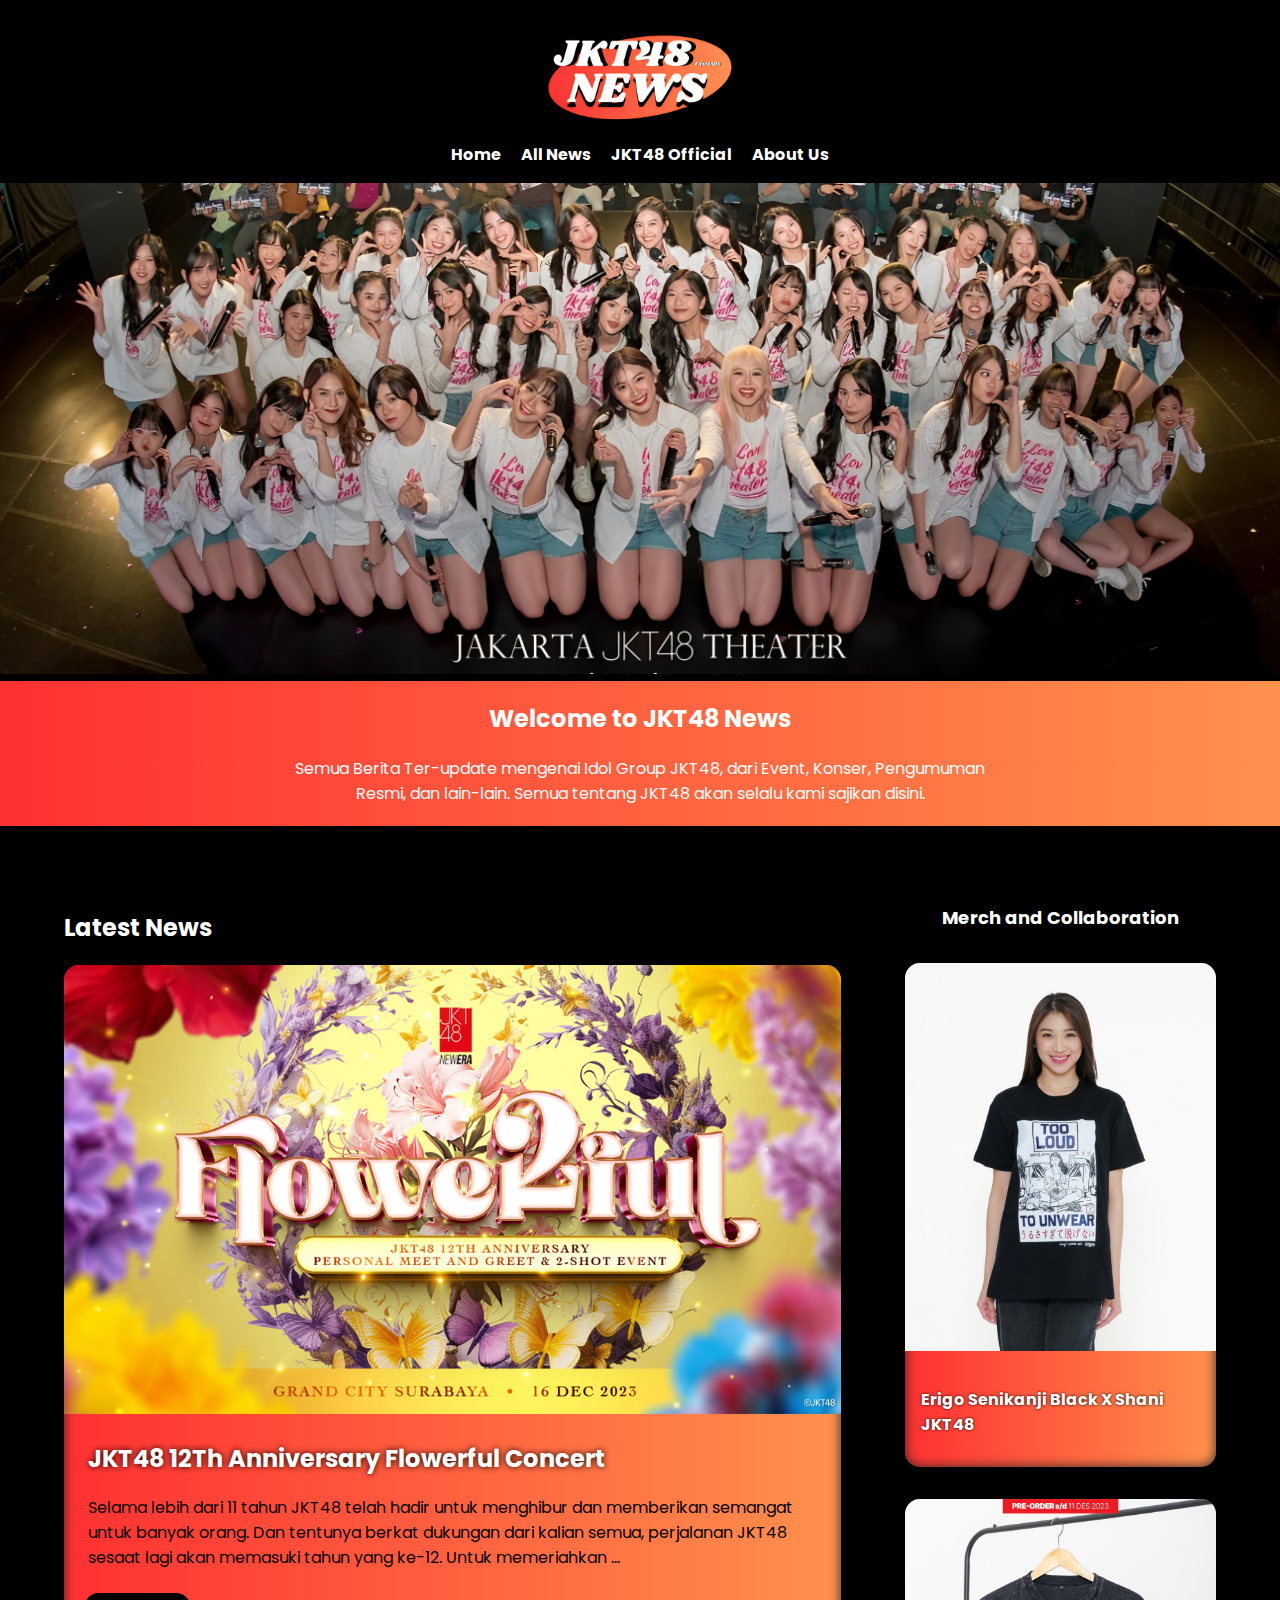
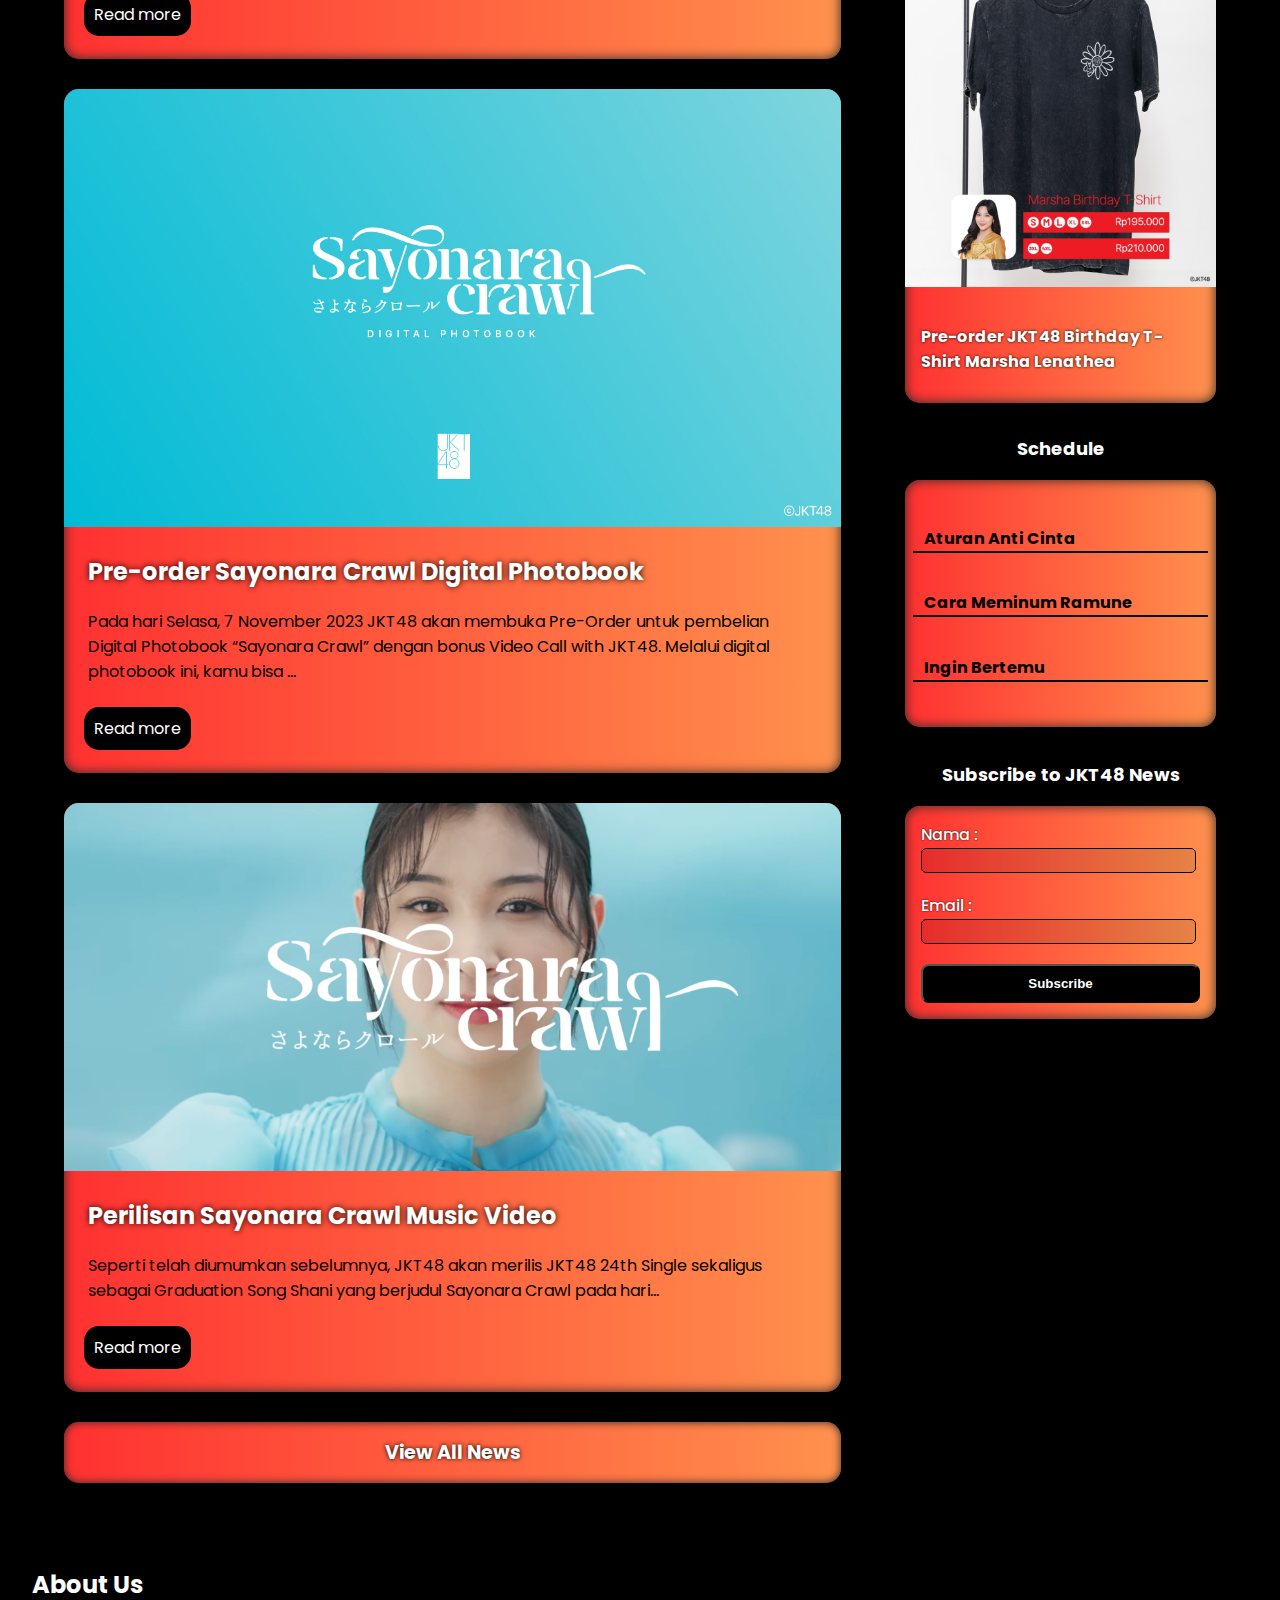
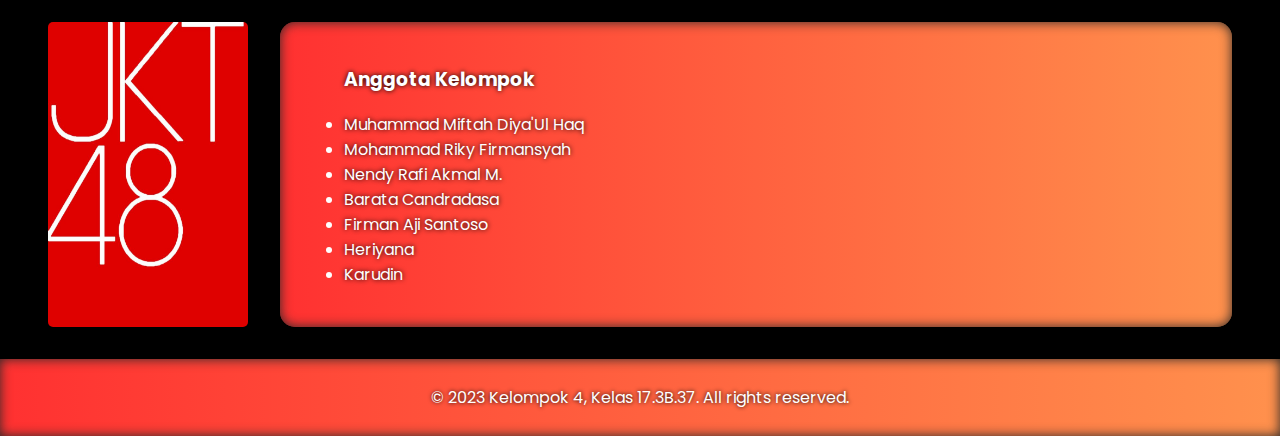
<file: index.html>
<!DOCTYPE html>
<html lang="en">

<head>
    <meta charset="UTF-8">
    <meta name="viewport" content="width=device-width, initial-scale=1.0">
    <link rel="stylesheet" href="home.css">
    <link rel="icon" type="image/png" href="/assets/logo.png"/>
    <title>JKT48 News</title>
</head>

<body>

    <header>
        <img src="/assets/logo.png" alt="logo-jkt48-news">
        <nav>
            <ul>
                <li><a href="#home">Home</a></li>
                <li><a href="/berita/semua-berita.html">All News</a></li>
                <li><a href="https://jkt48.com"
                        target="_blank">JKT48 Official</a></li>
                <li><a href="#about">About Us</a></li>
            </ul>
        </nav>
    </header>

    <section id="home">
        <div class="banner">
            <img src="/assets/jkt48-banner.png" alt="JKT48 Banner">
        </div>
        <div class="welcome-text">
            <h2>Welcome to JKT48 News</h2>
            <p>Semua Berita Ter-update mengenai Idol Group JKT48, dari Event, Konser, Pengumuman Resmi, dan lain-lain.
                Semua tentang JKT48 akan selalu kami sajikan disini.</p>
        </div>
    </section>

    <div class="container">
        <section id="news">
            <h2>Latest News</h2>
            <article class="news-item">
                <img src="/assets/flowerful.jpg" alt="News 1">
                <h2><a href="/berita/berita-1.html" class="titlenews">JKT48 12Th Anniversary Flowerful Concert</a></h2>
                <p>Selama lebih dari 11 tahun JKT48 telah hadir untuk menghibur dan memberikan semangat untuk banyak orang. Dan tentunya berkat dukungan dari kalian semua, perjalanan JKT48 sesaat lagi akan memasuki tahun yang ke-12. Untuk memeriahkan ...</p>
                <a href="/berita/berita-1.html" class="linknews">Read more</a>
            </article>
            <article class="news-item">
                <img src="/assets/photobook.jpg" alt="News 2">
                <h2><a href="/berita/berita-2.html" class="titlenews">Pre-order Sayonara Crawl Digital Photobook</a></h2>
                <p>Pada hari Selasa, 7 November 2023 JKT48 akan membuka Pre-Order untuk pembelian Digital Photobook “Sayonara Crawl” dengan bonus Video Call with JKT48. Melalui digital photobook ini, kamu bisa ...</p>
                <a href="/berita/berita-2.html" class="linknews">Read more</a>
            </article>
            <article class="news-item">
                <img src="/assets/sayonara-crawl.png" alt="News 3">
                <h2><a href="/berita/berita-3.html" class="titlenews">Perilisan Sayonara Crawl Music Video</a></h2>
                <p>Seperti telah diumumkan sebelumnya, JKT48 akan merilis JKT48 24th Single sekaligus sebagai Graduation Song Shani yang berjudul Sayonara Crawl pada hari...</p>
                <a href="/berita/berita-3.html" class="linknews">Read more</a>
            </article>
            <!-- Add more news articles as needed -->
            <a href="/berita/semua-berita.html" class="all-news">View All News</a>
        </section>

        <aside>
            <h3>Merch and Collaboration</h3>
            <div class="merch">
                <a href="https://www.tokopedia.com/erigo/kaos-unisex-erigo-t-shirt-shani-jkt48-x-senikanji-black-l?extParam=ivf%3Dfalse%26src%3Dsearch"
                    target="_blank">
                    <div class="merch-item">
                        <img src="/assets/cishani.jpg" alt="birthday t-shirt">
                        <h4>Erigo Senikanji Black X Shani JKT48</h4>
                    </div>
                </a>
                <a href="https://www.tokopedia.com/officialjkt48/pre-order-jkt48-birthday-t-shirt-marsha-lenathea-2024-s-1e466?extParam=src%3Dshop%26whid%3D4003898"
                    target="_blank">
                    <div class="merch-item">
                        <img src="/assets/marsha.jpg" alt="birthday t-shirt">
                        <h4>Pre-order JKT48 Birthday T-Shirt Marsha Lenathea</h4>
                    </div>
                </a>
            </div>

            <div class="schedule">
                <h3>Schedule</h3>
                <div class="schedule-item">
                    <a href="https://jkt48.com"><h6>Aturan Anti Cinta</h6></a>
                    <a href="https://jkt48.com"><h6>Cara Meminum Ramune</h6></a>
                    <a href="https://jkt48.com"><h6>Ingin Bertemu</h6></a>
                </div>
            </div>

            <div class="subscribe">
                <h3>Subscribe to JKT48 News</h3>
                <div class="subscribe-item">
                    <form action="/subscribe/sub.html">
                        <label for="nama">Nama : <input type="text" name="nama" id="nama" required></label>
                        <label for="email">Email : <input type="email" name="email" id="email" required></label>
                        <button type="submit">Subscribe</button>
                    </form>
                </div>
            </div>
        </aside>
    </div>

    <section id="about">
        <h2>About Us</h2>
        <div class="about-item">
            <img src="/assets/jkt48-logo.jpg" alt="logo-jkt48" class="logo">
            <div class="random">
                <ul>
                    <h3>Anggota Kelompok</h3>
                    <li>Muhammad Miftah Diya'Ul Haq</li>
                    <li>Mohammad Riky Firmansyah</li>
                    <li>Nendy Rafi Akmal M.</li>
                    <li>Barata Candradasa</li>
                    <li>Firman Aji Santoso</li>
                    <li>Heriyana</li>
                    <li>Karudin</li>
                </ul>
            </div>
        </div>
    </section>

    <footer>
        <p>&copy; 2023 Kelompok 4, Kelas 17.3B.37. All rights reserved.</p>
    </footer>

</body>

</html>
</file>
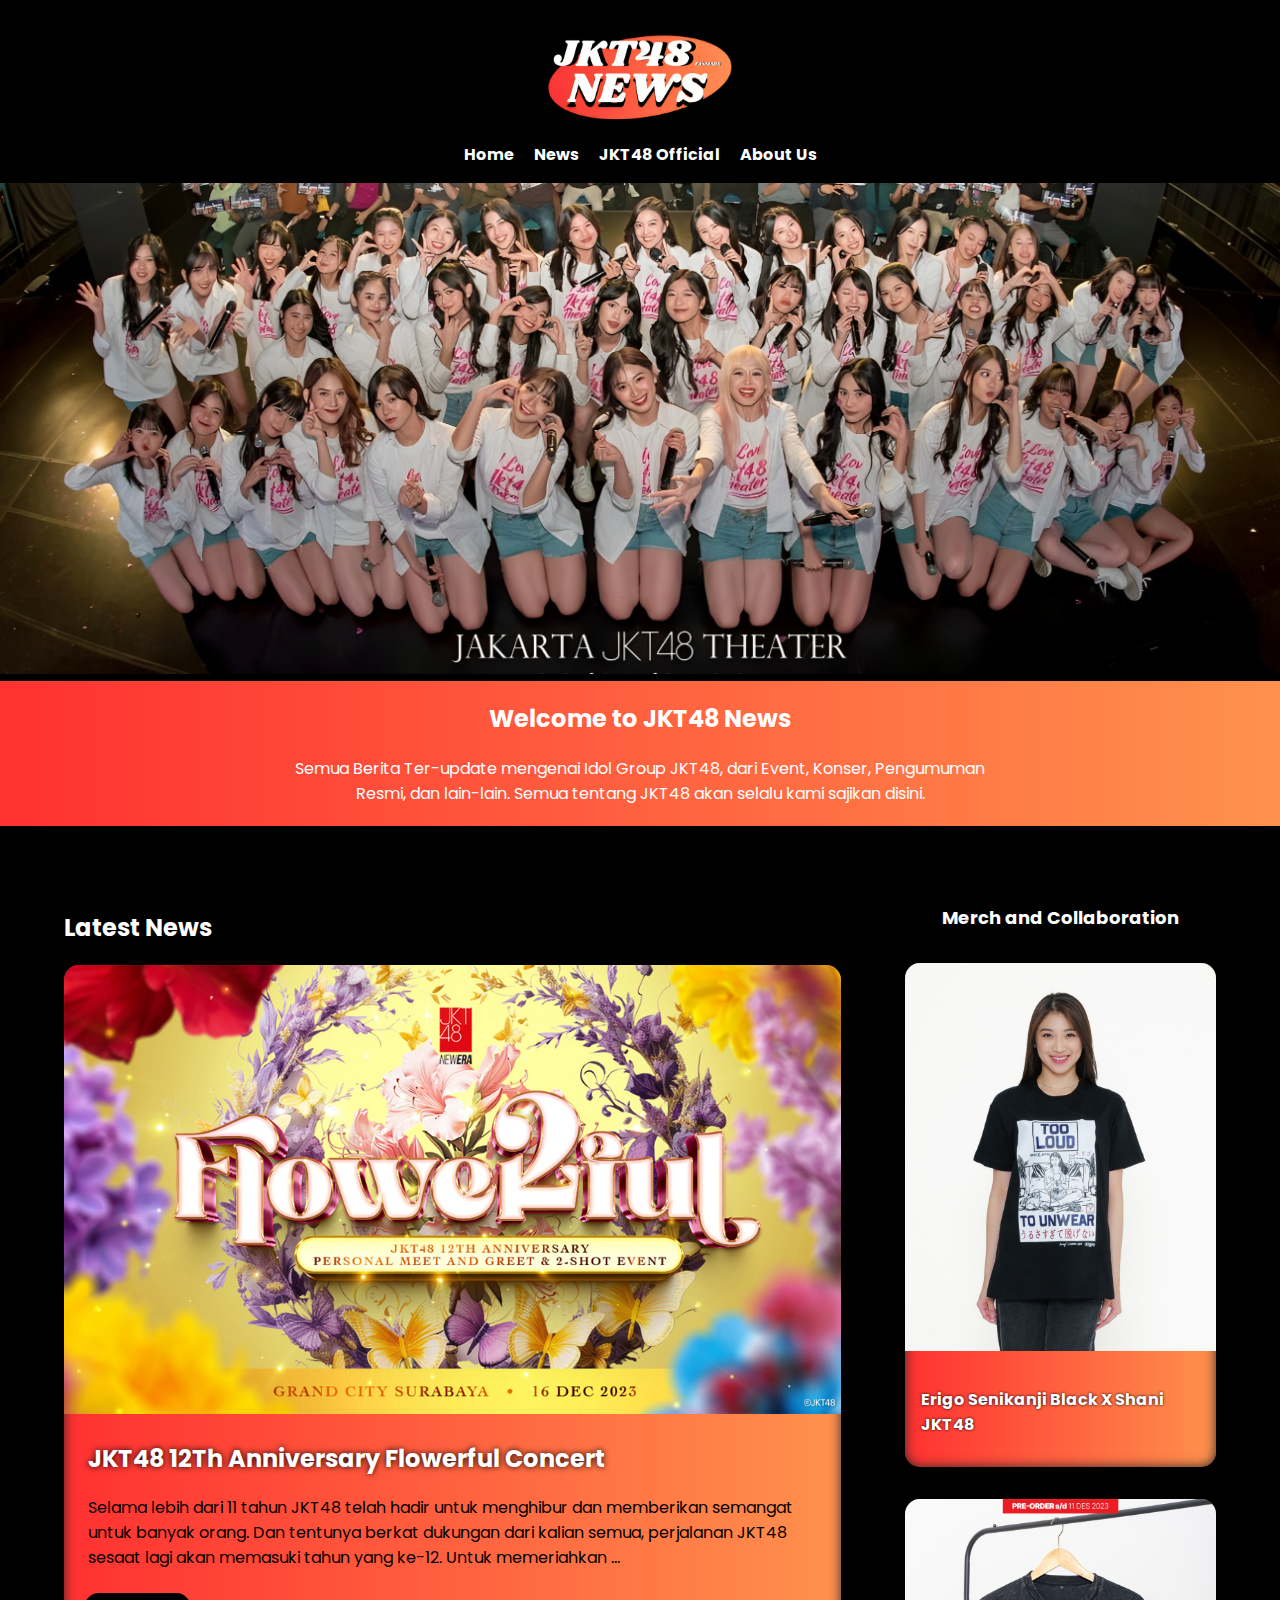
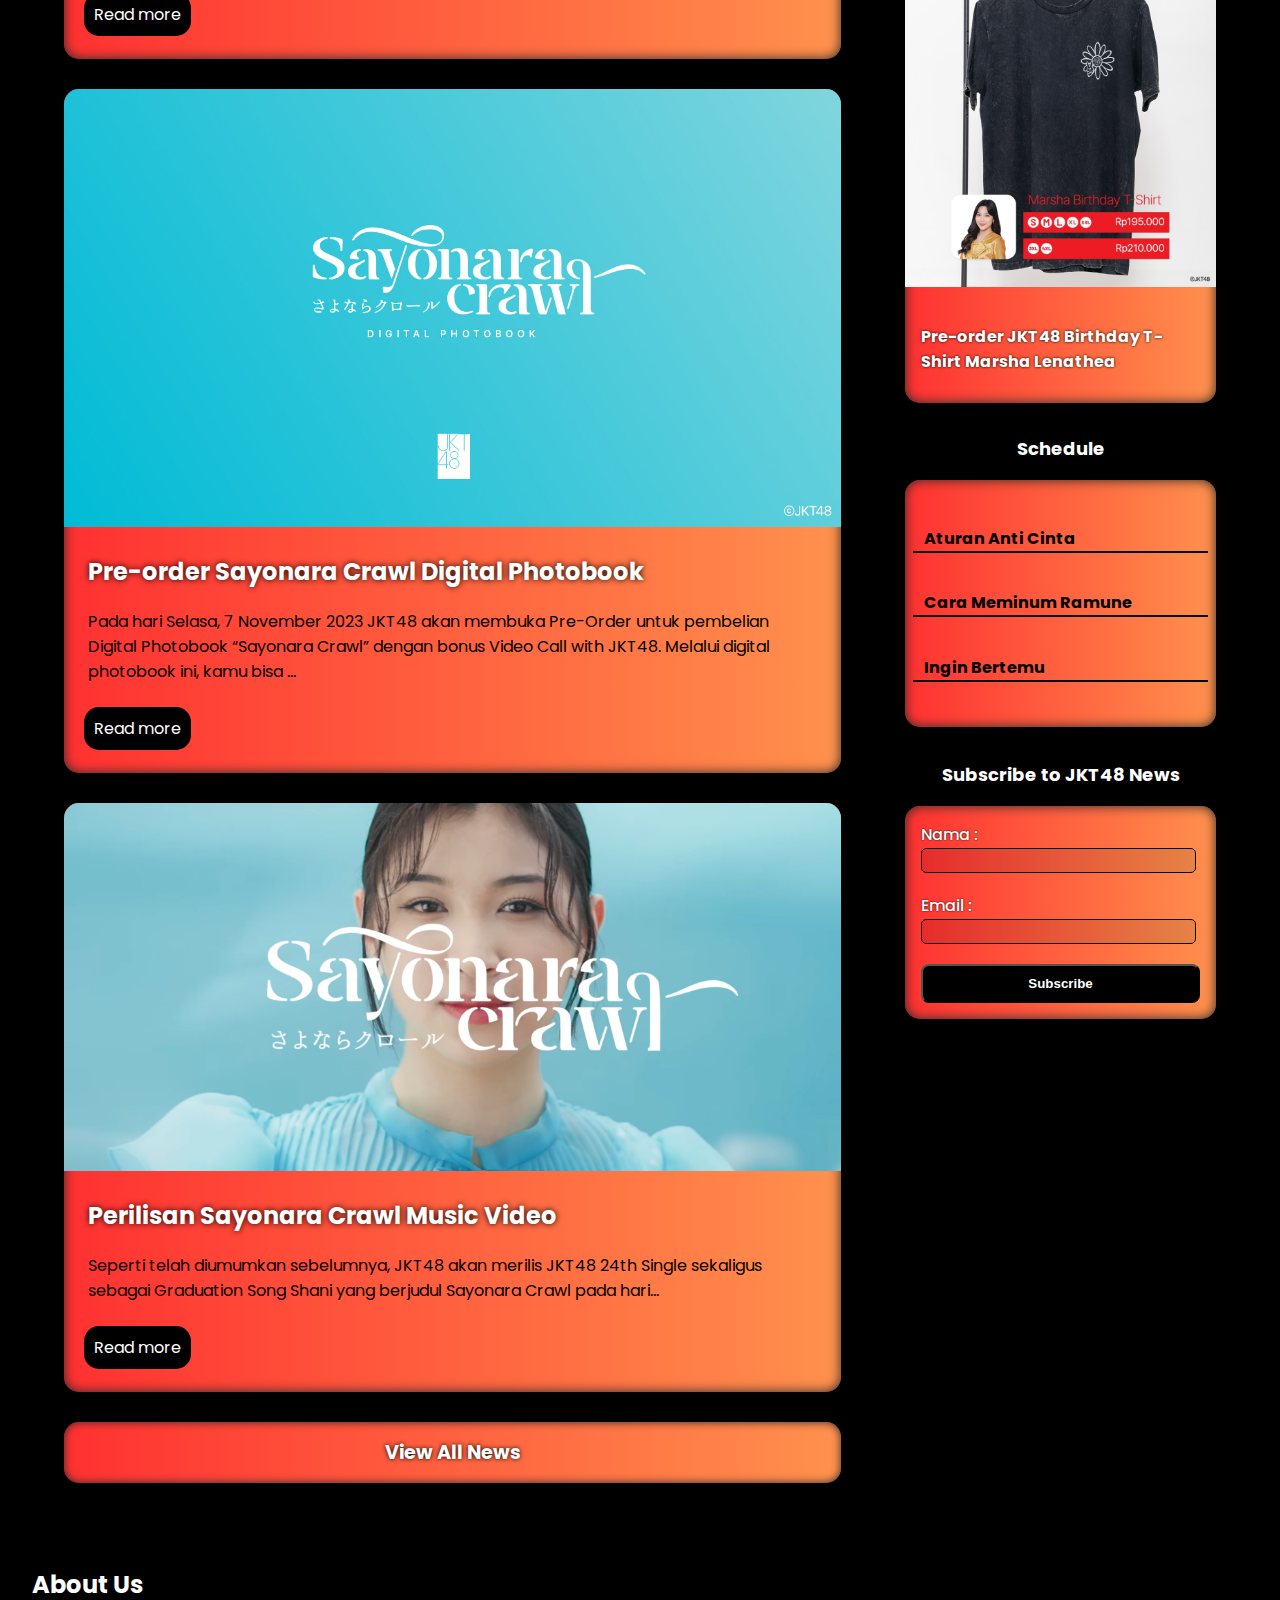
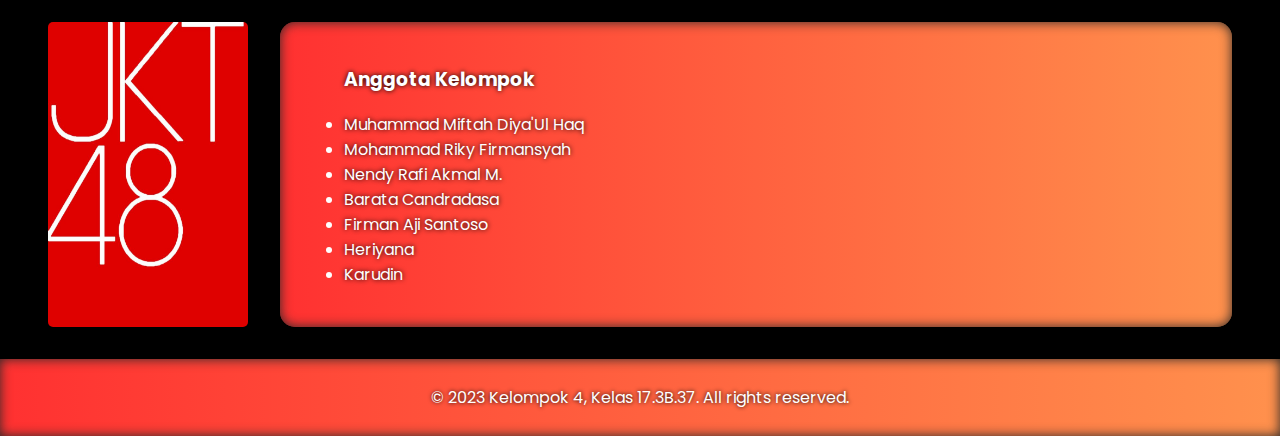
<file: home.html>
<!DOCTYPE html>
<html lang="en">

<head>
    <meta charset="UTF-8">
    <meta name="viewport" content="width=device-width, initial-scale=1.0">
    <link rel="stylesheet" href="home.css">
    <link rel="icon" type="image/png" href="/assets/logo.png"/>
    <title>JKT48 News</title>
</head>

<body>

    <header>
        <img src="/assets/logo.png" alt="logo-jkt48-news">
        <nav>
            <ul>
                <li><a href="#home">Home</a></li>
                <li><a href="/berita/semua-berita.html">News</a></li>
                <li><a href="https://jkt48.com"
                        target="_blank">JKT48 Official</a></li>
                <li><a href="#about">About Us</a></li>
            </ul>
        </nav>
    </header>

    <section id="home">
        <div class="banner">
            <img src="/assets/jkt48-banner.png" alt="JKT48 Banner">
        </div>
        <div class="welcome-text">
            <h2>Welcome to JKT48 News</h2>
            <p>Semua Berita Ter-update mengenai Idol Group JKT48, dari Event, Konser, Pengumuman Resmi, dan lain-lain.
                Semua tentang JKT48 akan selalu kami sajikan disini.</p>
        </div>
    </section>

    <div class="container">
        <section id="news">
            <h2>Latest News</h2>
            <article class="news-item">
                <img src="/assets/flowerful.jpg" alt="News 1">
                <h2><a href="/berita/berita-1.html" class="titlenews">JKT48 12Th Anniversary Flowerful Concert</a></h2>
                <p>Selama lebih dari 11 tahun JKT48 telah hadir untuk menghibur dan memberikan semangat untuk banyak orang. Dan tentunya berkat dukungan dari kalian semua, perjalanan JKT48 sesaat lagi akan memasuki tahun yang ke-12. Untuk memeriahkan ...</p>
                <a href="/berita/berita-1.html" class="linknews">Read more</a>
            </article>
            <article class="news-item">
                <img src="/assets/photobook.jpg" alt="News 2">
                <h2><a href="/berita/berita-2.html" class="titlenews">Pre-order Sayonara Crawl Digital Photobook</a></h2>
                <p>Pada hari Selasa, 7 November 2023 JKT48 akan membuka Pre-Order untuk pembelian Digital Photobook “Sayonara Crawl” dengan bonus Video Call with JKT48. Melalui digital photobook ini, kamu bisa ...</p>
                <a href="/berita/berita-2.html" class="linknews">Read more</a>
            </article>
            <article class="news-item">
                <img src="/assets/sayonara-crawl.png" alt="News 3">
                <h2><a href="/berita/berita-3.html" class="titlenews">Perilisan Sayonara Crawl Music Video</a></h2>
                <p>Seperti telah diumumkan sebelumnya, JKT48 akan merilis JKT48 24th Single sekaligus sebagai Graduation Song Shani yang berjudul Sayonara Crawl pada hari...</p>
                <a href="/berita/berita-3.html" class="linknews">Read more</a>
            </article>
            <!-- Add more news articles as needed -->
            <a href="/berita/semua-berita.html" class="all-news">View All News</a>
        </section>

        <aside>
            <h3>Merch and Collaboration</h3>
            <div class="merch">
                <a href="https://www.tokopedia.com/erigo/kaos-unisex-erigo-t-shirt-shani-jkt48-x-senikanji-black-l?extParam=ivf%3Dfalse%26src%3Dsearch"
                    target="_blank">
                    <div class="merch-item">
                        <img src="/assets/cishani.jpg" alt="birthday t-shirt">
                        <h4>Erigo Senikanji Black X Shani JKT48</h4>
                    </div>
                </a>
                <a href="https://www.tokopedia.com/officialjkt48/pre-order-jkt48-birthday-t-shirt-marsha-lenathea-2024-s-1e466?extParam=src%3Dshop%26whid%3D4003898"
                    target="_blank">
                    <div class="merch-item">
                        <img src="/assets/marsha.jpg" alt="birthday t-shirt">
                        <h4>Pre-order JKT48 Birthday T-Shirt Marsha Lenathea</h4>
                    </div>
                </a>
            </div>

            <div class="schedule">
                <h3>Schedule</h3>
                <div class="schedule-item">
                    <a href="https://jkt48.com"><h6>Aturan Anti Cinta</h6></a>
                    <a href="https://jkt48.com"><h6>Cara Meminum Ramune</h6></a>
                    <a href="https://jkt48.com"><h6>Ingin Bertemu</h6></a>
                </div>
            </div>

            <div class="subscribe">
                <h3>Subscribe to JKT48 News</h3>
                <div class="subscribe-item">
                    <form action="/subscribe/sub.html">
                        <label for="nama">Nama : <input type="text" name="nama" id="nama" required></label>
                        <label for="email">Email : <input type="email" name="email" id="email" required></label>
                        <button type="submit">Subscribe</button>
                    </form>
                </div>
            </div>
        </aside>
    </div>

    <section id="about">
        <h2>About Us</h2>
        <div class="about-item">
            <img src="/assets/jkt48-logo.jpg" alt="logo-jkt48" class="logo">
            <div class="random">
                <ul>
                    <h3>Anggota Kelompok</h3>
                    <li>Muhammad Miftah Diya'Ul Haq</li>
                    <li>Mohammad Riky Firmansyah</li>
                    <li>Nendy Rafi Akmal M.</li>
                    <li>Barata Candradasa</li>
                    <li>Firman Aji Santoso</li>
                    <li>Heriyana</li>
                    <li>Karudin</li>
                </ul>
            </div>
        </div>
    </section>

    <footer>
        <p>&copy; 2023 Kelompok 4, Kelas 17.3B.37. All rights reserved.</p>
    </footer>

</body>

</html>
</file>
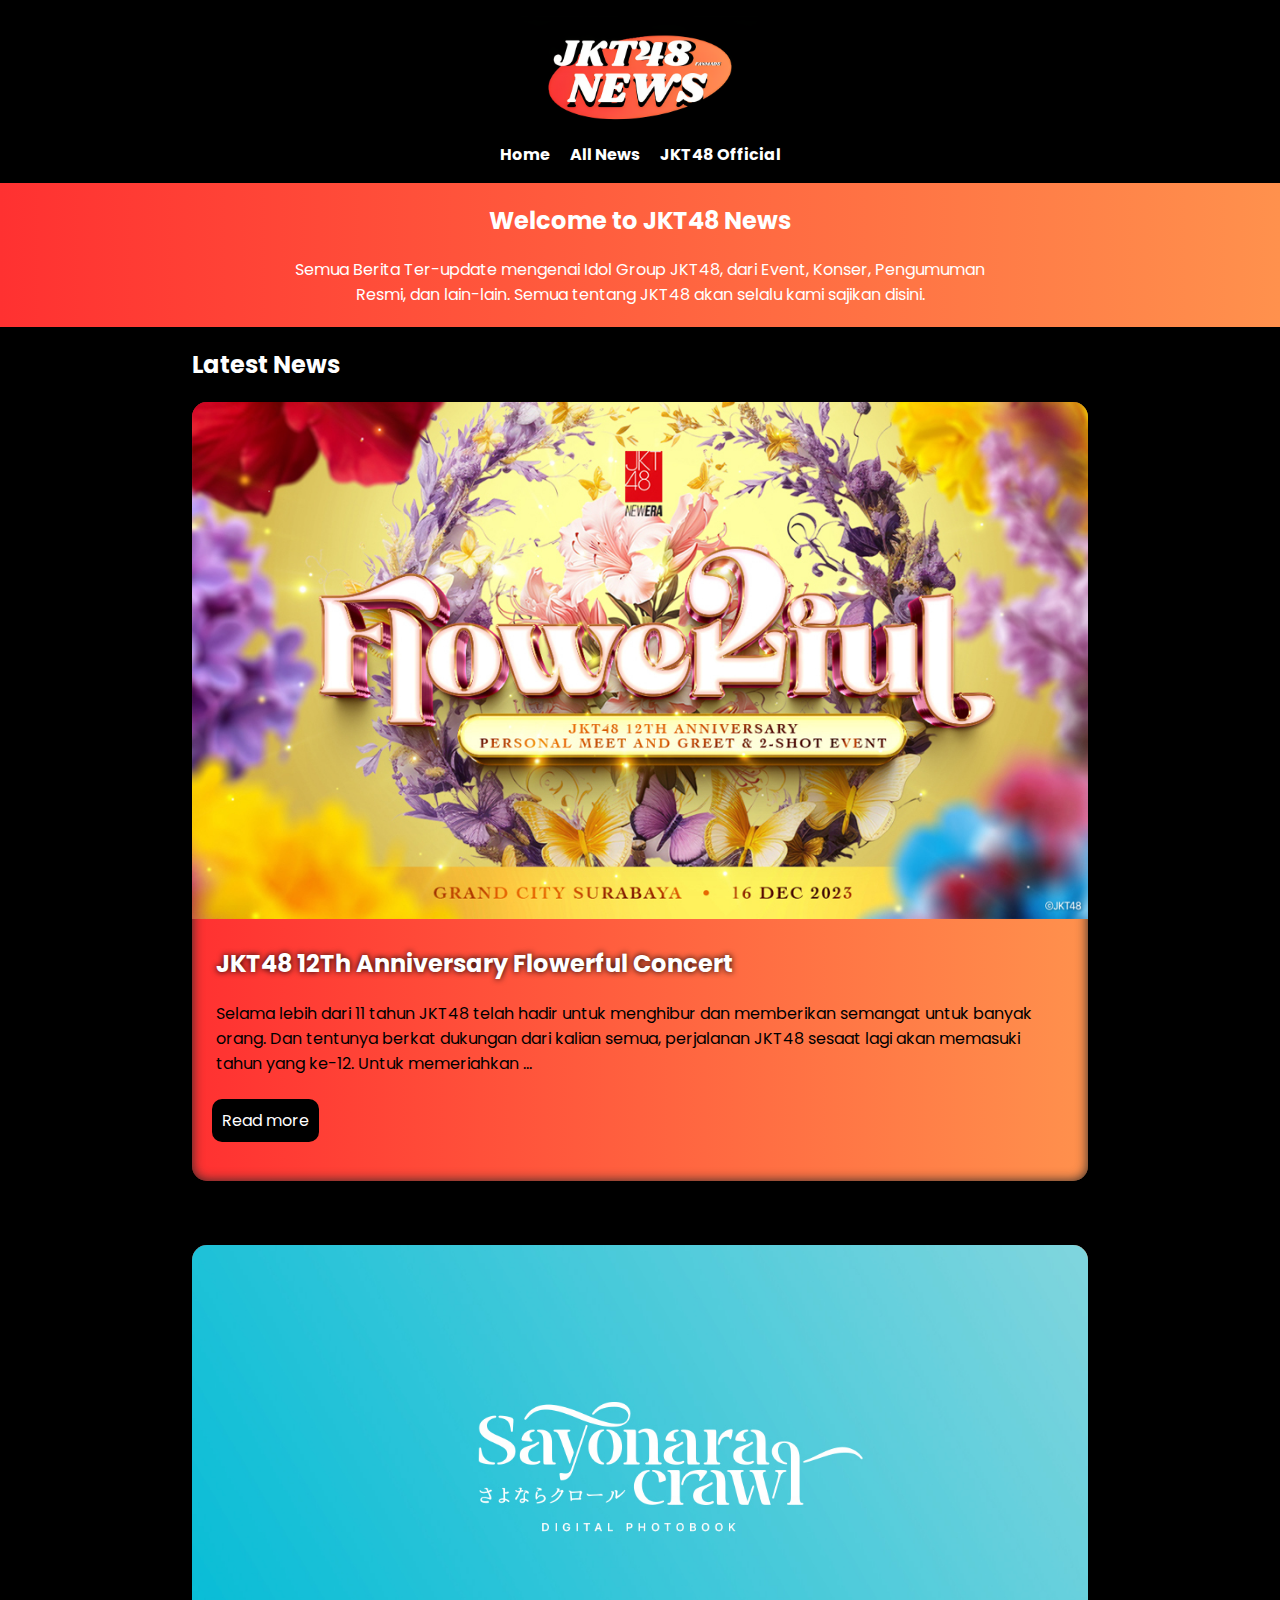
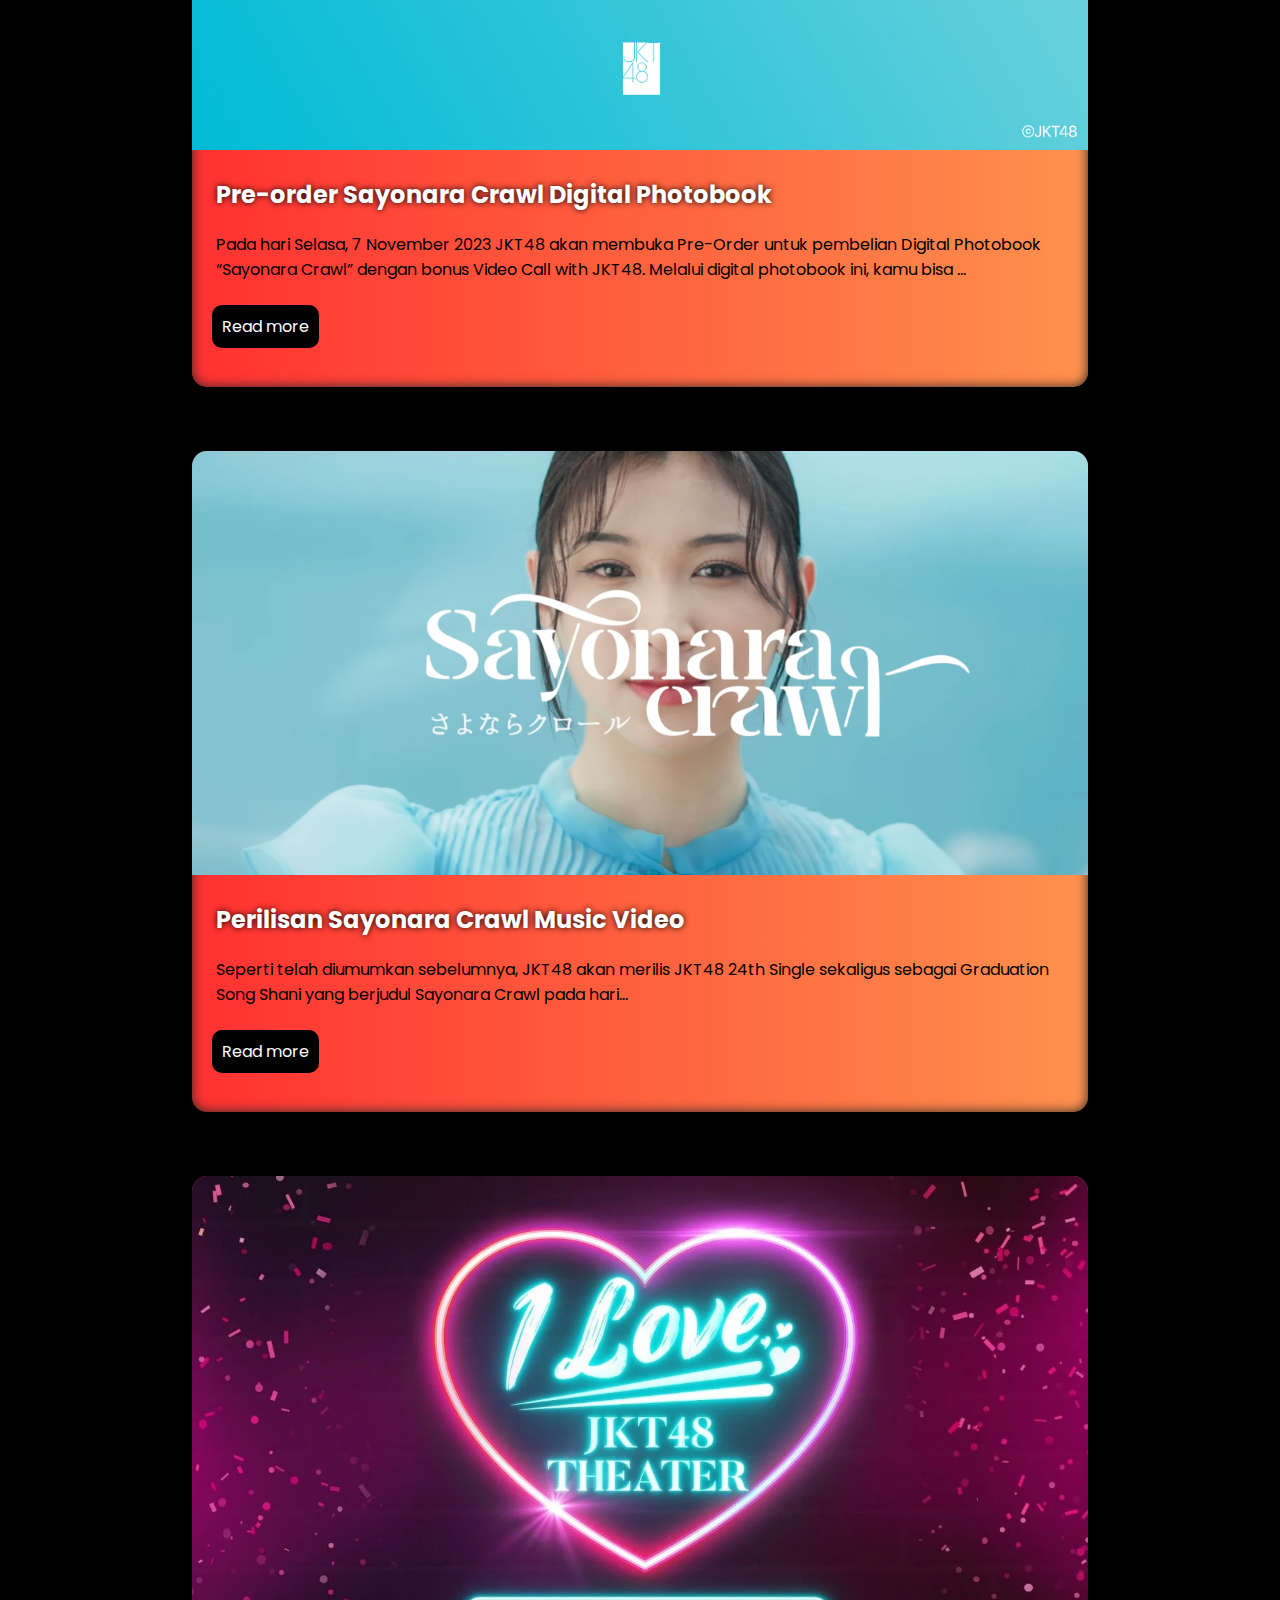
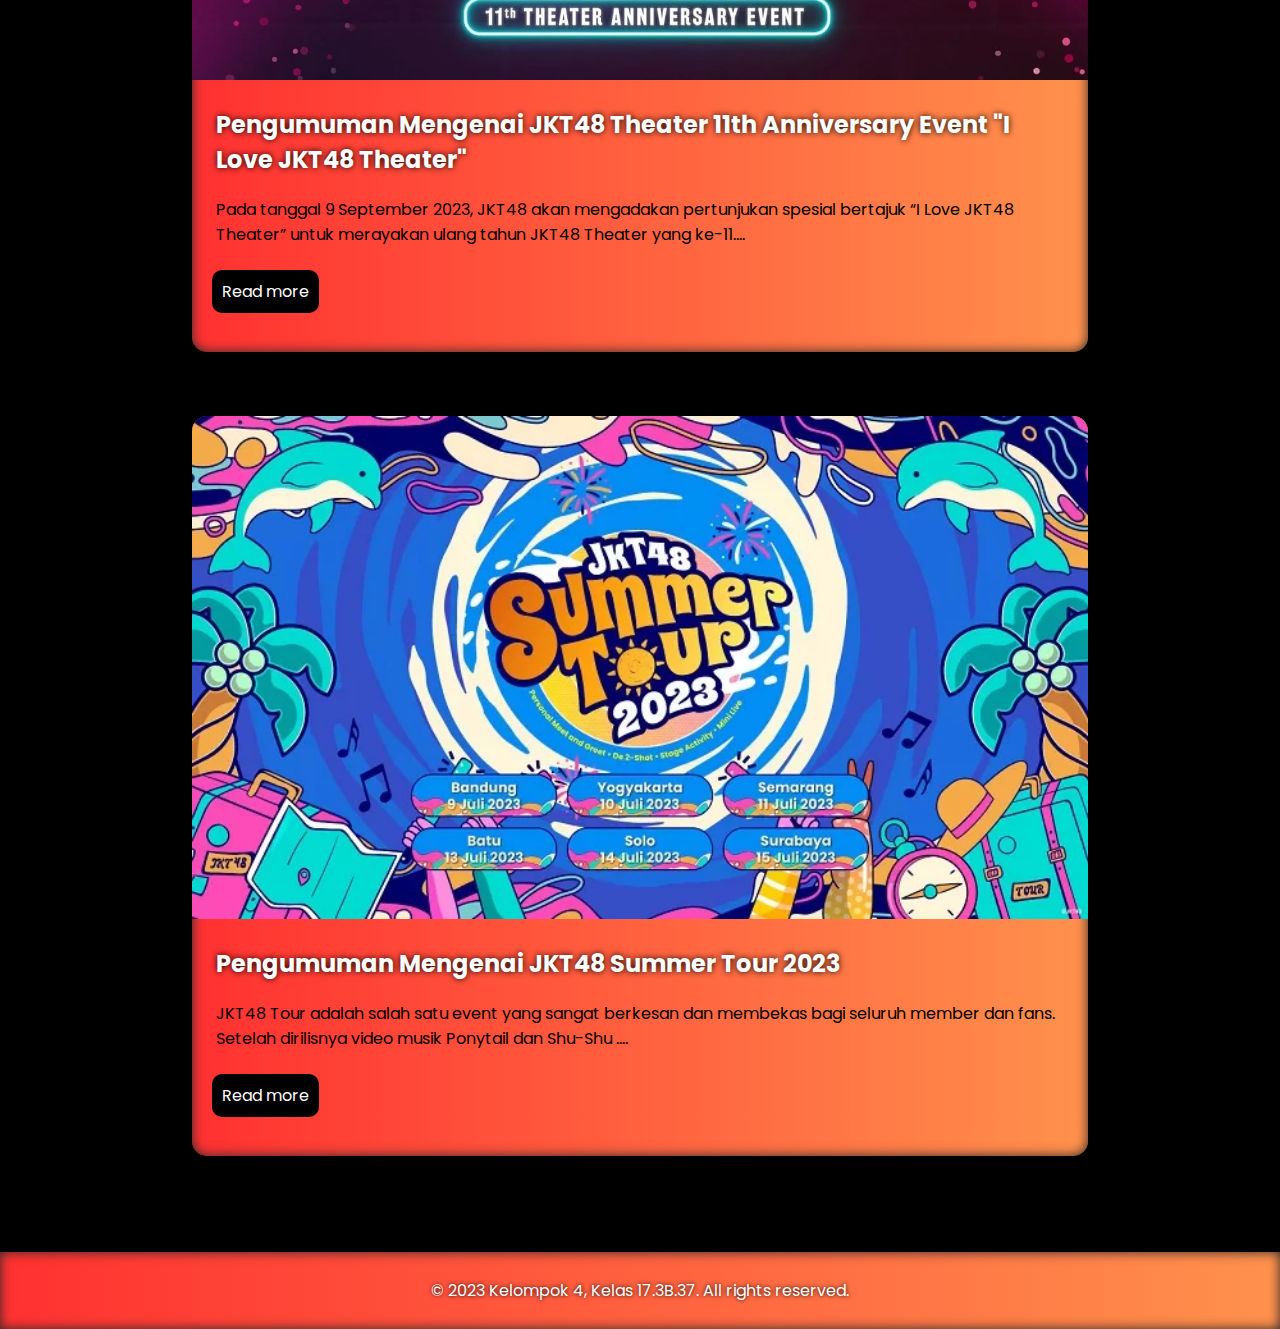
<file: berita/semua-berita.html>
<!DOCTYPE html>
<html lang="en">
<head>
    <meta charset="UTF-8">
    <meta name="viewport" content="width=device-width, initial-scale=1.0">
    <link rel="stylesheet" href="/css/semua-berita.css">
    <link rel="icon" type="image/png" href="/assets/logo.png"/>
    <title>JKT48 News - All News</title>
</head>
<body>
    <header>
        <img src="/assets/logo.png" alt="logo-jkt48-news">
        <nav>
            <ul>
                <li><a href="/index.html">Home</a></li>
                <li><a href="/berita/semua-berita.html">All News</a></li>
                <li><a href="https://jkt48.com" target="_blank">JKT48 Official</a></li>
            </ul>
        </nav>
    </header>

    <section id="home">
        <div class="welcome-text">
            <h2>Welcome to JKT48 News</h2>
            <p>Semua Berita Ter-update mengenai Idol Group JKT48, dari Event, Konser, Pengumuman Resmi, dan lain-lain. Semua tentang JKT48 akan selalu kami sajikan disini.</p>
        </div>
    </section>

    <div class="container">
        <section id="news">
            <h2>Latest News</h2>
            <article class="news-item">
                <img src="/assets/flowerful.jpg" alt="News 1">
                <h2><a href="/berita/berita-1.html" class="titlenews">JKT48 12Th Anniversary Flowerful Concert</a></h2>
                <p>Selama lebih dari 11 tahun JKT48 telah hadir untuk menghibur dan memberikan semangat untuk banyak orang. Dan tentunya berkat dukungan dari kalian semua, perjalanan JKT48 sesaat lagi akan memasuki tahun yang ke-12. Untuk memeriahkan ...</p>
                <a href="/berita/berita-1.html" class="linknews">Read more</a>
            </article>
            <article class="news-item">
                <img src="/assets/photobook.jpg" alt="News 2">
                <h2><a href="/berita/berita-2.html" class="titlenews">Pre-order Sayonara Crawl Digital Photobook</a></h2>
                <p>Pada hari Selasa, 7 November 2023 JKT48 akan membuka Pre-Order untuk pembelian Digital Photobook “Sayonara Crawl” dengan bonus Video Call with JKT48. Melalui digital photobook ini, kamu bisa ...</p>
                <a href="/berita/berita-2.html" class="linknews">Read more</a>
            </article>
            <article class="news-item">
                <img src="/assets/sayonara-crawl.png" alt="News 3">
                <h2><a href="/berita/berita-3.html" class="titlenews">Perilisan Sayonara Crawl Music Video</a></h2>
                <p>Seperti telah diumumkan sebelumnya, JKT48 akan merilis JKT48 24th Single sekaligus sebagai Graduation Song Shani yang berjudul Sayonara Crawl pada hari...</p>
                <a href="/berita/berita-3.html" class="linknews">Read more</a>
            </article>
            <article class="news-item">
                <img src="/assets/jkt48-theater.webp" alt="News 3">
                <h2><a href="/berita/berita-4.html" class="titlenews">Pengumuman Mengenai JKT48 Theater 11th Anniversary Event "I Love JKT48 Theater"</a></h2>
                <p>Pada tanggal 9 September 2023, JKT48 akan mengadakan pertunjukan spesial bertajuk “I Love JKT48 Theater” untuk merayakan ulang tahun JKT48 Theater yang ke-11....</p>
                <a href="/berita/berita-4.html" class="linknews">Read more</a>
            </article>
            <article class="news-item">
                <img src="/assets/jkt48-summertour.webp" alt="News 3">
                <h2><a href="/berita/berita-5.html" class="titlenews">Pengumuman Mengenai JKT48 Summer Tour 2023</a></h2>
                <p>JKT48 Tour adalah salah satu event yang sangat berkesan dan membekas bagi seluruh member dan fans. Setelah dirilisnya video musik Ponytail dan Shu-Shu ....</p>
                <a href="/berita/berita-5.html" class="linknews">Read more</a>
            </article>
            <!-- Add more news articles as needed -->
        </section>
    </div>

    <footer>
        <p>&copy; 2023 Kelompok 4, Kelas 17.3B.37. All rights reserved.</p>
    </footer>
</body>
</html>
</file>
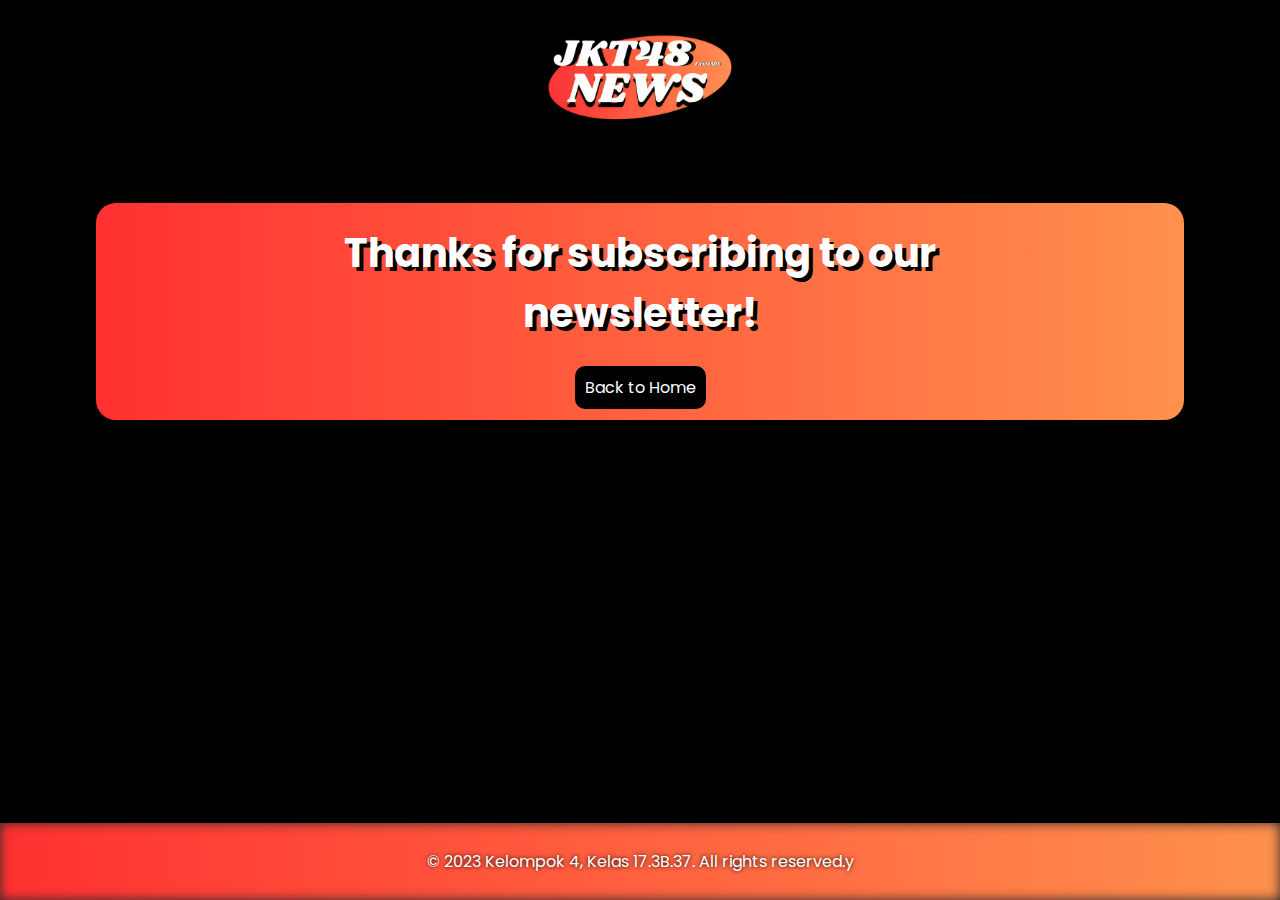
<file: subscribe/sub.html>
<!DOCTYPE html>
<html lang="en">
<head>
    <meta charset="UTF-8">
    <meta name="viewport" content="width=device-width, initial-scale=1.0">
    <link rel="stylesheet" href="/css/sub.css">
    <link rel="icon" type="image/png" href="/assets/logo.png"/>
    <title>Thanks for Subscribing</title>
</head>
<body>

    <header>
        <img src="/assets/logo.png" alt="Logo">
    </header>

    <section id="thanks">
        <div class="welcome-text">
            <h1>Thanks for subscribing to our newsletter!</h1>
            <a href="/index.html" class="back-link">Back to Home</a>
        </div>
    </section>

    <footer>
        <p>&copy; 2023 Kelompok 4, Kelas 17.3B.37. All rights reserved.y</p>
    </footer>

</body>
</html>
</file>
<file: home.css>
@import url('https://fonts.googleapis.com/css2?family=Poppins:wght@400;500;700&display=swap');

html {
    scroll-behavior: smooth;
}

*::-webkit-scrollbar{
    display: none;
}

body {
    font-family: 'Poppins', sans-serif;
    margin: 0;
    padding: 0;
    box-sizing: border-box;
    background-color: #000000;
    color: white;
}

/* Header */
header {
    padding: 1rem 0 1rem;
    text-align: center;
}

header img {
    max-width: 250px;
}

nav ul {
    list-style-type: none;
    margin: 0;
    padding: 0;
}

nav li {
    display: inline;
    margin-inline: 4px;
    padding: 4px;
    border-radius: 11px;
}

nav a {
    text-decoration: none;
    color: white;
    font-weight: bold;
    text-shadow: 0px 0px 4px black;
}

nav li:hover {
    background-image: linear-gradient(to right, #ff3131, #ff914d);
}
/* header */

/* content */
/* home */
#home {
    padding-bottom: 2rem;
}

section:not(#home) {
    padding: 2rem;
}

.banner img {
    width: 100%;
    height: auto;
}

.welcome-text {
    text-align: center;
    background-image: linear-gradient(to right, #ff3131, #ff914d);
    padding-block: 0.01% 20px;
}

.welcome-text p {
    max-width: 700px;
    display: block;
    margin: auto;
}

.container {
    display: flex;
    padding-inline: 2rem;
}
/* home */

/* article */
#news {
    flex: 5;
}

.news-item .titlenews, #news .all-news {
    text-shadow: 0px 0px 6px black;
    text-shadow: 0px 0px 8px inset black;
}

.news-item {
    background-image: linear-gradient(to right, #ff3131, #ff914d);
    margin-bottom: 30px;
    padding-bottom: 2rem;
    border-radius: 15px;
    color: black;
    overflow: hidden;
    box-shadow: 0px 0px 12px inset rgb(41, 41, 41);
}

.news-item img {
    width: 100%;
    height: auto;
}

.news-item h2,
.news-item p,
.news-item .linknews {
    padding-inline: 1.5rem;
}

.news-item .titlenews {
    text-decoration: none;
    color: white;
    transition: 0.2s;
}

.news-item p {
    padding-bottom: 1rem;
}

.news-item .linknews {
    color: white;
    background-color: black;
    text-decoration: none;
    border-radius: 15px;
    margin: 20px;
    padding: 10px;
}

#news .all-news {
    background-image: linear-gradient(to right, #ff3131, #ff914d);
    color: white;
    text-align: center;
    font-size: 1.2rem;
    font-weight: bold;
    text-decoration: none;
    padding-block: 1rem;
    border-radius: 15px;
    box-shadow: 0px 0px 8px inset rgb(41, 41, 41);
    display: block;  
    text-shadow: 0px 0px 4px black;
}

.news-item .titlenews:hover,#news .all-news:hover  {
    color: rgb(0, 0, 0);
    text-shadow: 0px 0px 3px white;
} 

#news .all-news:hover {
    transform: scale(0.98);
}

.news-item a,#news .all-news {
    transition: 0.2s;
}
.news-item .linknews:hover {
    filter: brightness(0.7);
    border-radius: 20px;
}

/* article */

/* aside */
aside {
    flex: 2.5;
    padding: 1.7rem 2rem;
}

aside h3 {
    font-size: 18px;
    text-align: center;
}

.merch {
    display: flex;
    flex-direction: column;
    gap: 2rem;
    padding-block: 0.9rem; 
}

.merch a {
    text-decoration: none;
}

.merch-item {
    background-image: linear-gradient(to right, #ff3131, #ff914d);
    color: white;
    box-shadow: 0px 0px 12px inset rgb(41, 41, 41);
    border-radius: 15px;
    overflow: hidden;
    transition: 0.3s;
    text-shadow: 0px 0px 3px black;
}

.merch-item:hover {
    filter: brightness(0.8);
    transform: scale(99%);
}

.merch-item img {
    max-width: 100%;
    height: auto;
}

.merch-item h4 {
    padding: 0.5rem 1rem;
}

.schedule-item {
    background-image: linear-gradient(to right, #ff3131, #ff914d);
    padding: 0.5rem;
    border-radius: 15px;
    box-shadow: 0px 0px 12px inset rgb(41, 41, 41);
}

.schedule-item a {
    text-decoration: none;
    color: black;
    font-size: 24px;
    transition: 0.2s;
}

.schedule-item a:hover {
    color: rgb(255, 255, 255);
}

.schedule-item a h6 {
    padding-left: 0.7rem;
    border-bottom: 2px solid black;
}

.subscribe {
    padding-top: 1rem;
}

.subscribe-item {
    color: rgb(255, 255, 255);
    background-image: linear-gradient(to right, #ff3131, #ff914d);
    padding: 1rem;
    border-radius: 15px;
    box-shadow: 0px 0px 12px inset rgb(41, 41, 41);
    font-weight: bold;
    text-shadow: 0 0 2px #000000;
}

form {
    display: flex;
    flex-direction: column;
    gap : 20px;
    font-weight: 500;
}

form input {
    border-radius: 5px;
    width: 95%;
    padding: 4px;
    background-image: linear-gradient(to right, #ff3131, #ff914d);
    filter: brightness(90%);
    border: 1px solid black;
    color: white;
}

form button {
    border-radius: 8px;
    padding: 10px;
    font-weight: bold;
    background-color: black;
    color: white;
}

form button:hover {
    filter: brightness(0.7);
    transform: scale(99%);
}
/* aside */

/* about */
.logo {
    max-width: 200px;
    height: auto;
    border-radius: 5px;
    flex-wrap: nowrap;
}

.about-item {
    display: flex;
    gap: 2rem;
    padding-inline: 1rem;
}

.about-item .random {
    flex: 2;
    padding: 1.5rem;
    background-image: linear-gradient(to right, #ff3131, #ff914d);
    color: white;
    box-shadow: 0px 0px 12px inset rgb(41, 41, 41);
    border-radius: 15px;
    text-shadow: 0 0 5px black;
}
/* about */

/* footer */
footer {
    background-image: linear-gradient(to right, #ff3131, #ff914d);
    color: rgb(255, 255, 255);
    text-shadow: 0px 0px 4px rgb(0, 0, 0);
    text-align: center;
    padding-block: 10px;
    bottom: 0;
    width: 100%;
    box-shadow: 0px 0px 12px inset rgb(41, 41, 41);
}
/* footer */

/* media query */
@media screen and (min-width: 1000px) {
    aside {
        flex: 2;
    }
}


@media screen and (max-width: 768px){


    .container {
        flex-direction: column;
        padding-inline: 1.5rem;
    }

    .about-item {
        flex-direction: column;
    }

    .logo {
        display: block;
        margin: auto;
    }

    form input {
        width: 98%;
    }    

    section:not(#home) {
        padding-inline: 1rem;
    }

    .welcome-text p {
        padding-inline: 5px;
    }
}
</file>
<file: css/semua-berita.css>
@import url('https://fonts.googleapis.com/css2?family=Poppins:wght@400;500;700&display=swap');

html {
    scroll-behavior: smooth;
}

*::-webkit-scrollbar{
    display: none;
}

/* ga banyak diubah
cuma disesuaikan aja sama fungsinnya, jadi
semisal ada css yang aneh atau ga kepake ya begitulah */


body {
    font-family: 'Poppins', sans-serif;
    margin: 0;
    padding: 0;
    box-sizing: border-box;
    background-color: #000000;
    color: white;
}

/* Header */
header {
    padding: 1rem 0 1rem;
    text-align: center;
}

header img {
    max-width: 250px;
}

nav ul {
    list-style-type: none;
    margin: 0;
    padding: 0;
}

nav li {
    display: inline;
    margin-inline: 4px;
    padding: 4px;
    border-radius: 5px;
    transition: 0.5s;
}

nav a {
    text-decoration: none;
    color: white;
    font-weight: bold;
    text-shadow: 0px 0px 4px black;
}

nav li:hover {
    background-image: linear-gradient(to right, #ff3131, #ff914d);
}
/* header */

/* content */
/* home */
#home {
    padding-bottom: 2rem;
}

section:not(#home) {
    padding: 2rem;
}

.welcome-text {
    text-align: center;
    background-image: linear-gradient(to right, #ff3131, #ff914d);
    padding-block: 0.01% 20px;
}

.welcome-text p {
    max-width: 700px;
    display: block;
    margin: auto;
}

.container {
    padding-inline: 10rem;
    margin-top: -4rem;
}
/* home */

/* article */
.news-item .titlenews, #news .all-news {
    text-shadow: 0px 0px 6px black;
    text-shadow: 0px 0px 8px inset black;
}

.news-item {
    background-image: linear-gradient(to right, #ff3131, #ff914d);
    margin-bottom: 4rem;
    padding-bottom: 3rem;
    border-radius: 15px;
    color: black;
    overflow: hidden;
    box-shadow: 0px 0px 12px inset rgb(41, 41, 41);
}

.news-item img {
    width: 100%;
    height: auto;
}

.news-item h2,
.news-item p,
.news-item .linknews {
    padding-inline: 1.5rem;
}

.news-item .titlenews {
    text-decoration: none;
    color: white;
    transition: 0.3s;
}

.news-item p {
    padding-bottom: 1rem;
}

.news-item .linknews {
    color: white;
    background-color: black;
    text-decoration: none;
    border-radius: 10px;
    margin: 20px;
    padding: 10px;
}

#news .all-news {
    background-image: linear-gradient(to right, #ff3131, #ff914d);
    color: white;
    text-align: center;
    font-size: 1.2rem;
    font-weight: bold;
    text-decoration: none;
    padding-block: 1rem;
    border-radius: 15px;
    box-shadow: 0px 0px 8px inset rgb(41, 41, 41);
    display: block;  
    text-shadow: 0px 0px 4px black;
}

.news-item .titlenews:hover  {
    color: rgb(0, 0, 0);
    text-shadow: 0px 0px 3px white;
}

.news-item a {
    transition: 0.2s;
}
.news-item .linknews:hover {
    filter: brightness(0.7);
    border-radius: 20px;
}
/* article */

/* footer */
footer {
    background-image: linear-gradient(to right, #ff3131, #ff914d);
    color: rgb(255, 255, 255);
    text-shadow: 0px 0px 4px rgb(0, 0, 0);
    text-align: center;
    padding-block: 10px;
    bottom: 0;
    width: 100%;
    box-shadow: 0px 0px 12px inset rgb(41, 41, 41);
}
/* footer */

/* media query */

@media screen and (max-width: 768px){
    .container {
        flex-direction: column;
        padding-inline: 1.5rem;
    }

    .about-item {
        flex-direction: column;
    }

    .logo {
        display: block;
        margin: auto;
    }

    form input {
        width: 98%;
    }  
    
    section:not(#home) {
        padding-inline: 1rem;
    }

    .welcome-text p {
        padding-inline: 5px;
    }
}
</file>
<file: css/sub.css>
@import url('https://fonts.googleapis.com/css2?family=Poppins:wght@400;500;700&display=swap');

*::-webkit-scrollbar{
    display: none;
}

body {
    font-family: 'Poppins', sans-serif;
    margin: 0;
    padding: 0;
    box-sizing: border-box;
    background-color: #000000;
    color: white;
    height: 100vh;
}

header {
    padding: 1rem 0 1rem;
    text-align: center;
}

header img {
    max-width: 250px;
}

nav ul {
    list-style-type: none;
    margin: 0;
    padding: 0;
}

nav li {
    display: inline;
    margin-inline: 4px;
    padding: 4px;
    border-radius: 5px;
    transition: 0.5s;
}

nav a {
    text-decoration: none;
    color: white;
    font-weight: bold;
    text-shadow: 0px 0px 4px black;
}

nav li:hover {
    background-image: linear-gradient(to right, #ff3131, #ff914d);
}

.welcome-text {
    margin: 5vh auto;
    text-align: center;
    background-image: linear-gradient(to right, #ff3131, #ff914d);
    padding-block: 20px;
    margin-inline: 6rem;
    border-radius: 20px;
}

.welcome-text h1 {
    max-width: 700px;
    display: block;
    margin: auto;
    font-size: 40px;
    text-shadow: 4px 4px 0 black;
    padding-bottom: 2rem;
}

.welcome-text .back-link {
    color: white;
    background-color: black;
    text-decoration: none;
    border-radius: 10px;
    padding: 10px;

}

.welcome-text a {
    transition: 0.2s;
}
.welcome-text .back-link:hover {
    filter: brightness(0.7);
    border-radius: 20px;
}

footer {
    background-image: linear-gradient(to right, #ff3131, #ff914d);
    color: rgb(255, 255, 255);
    text-shadow: 0px 0px 4px rgb(0, 0, 0);
    text-align: center;
    padding-block: 10px;
    bottom: 0;
    width: 100%;
    box-shadow: 0px 0px 12px inset rgb(41, 41, 41);
    position: fixed;
}

@media screen and (max-width: 768px){
    .container {
        flex-direction: column;
        padding-inline: 1.5rem;
    }

    .about-item {
        flex-direction: column;
    }

    .logo {
        display: block;
        margin: auto;
    }

    form input {
        width: 98%;
    }    
}
</file>
